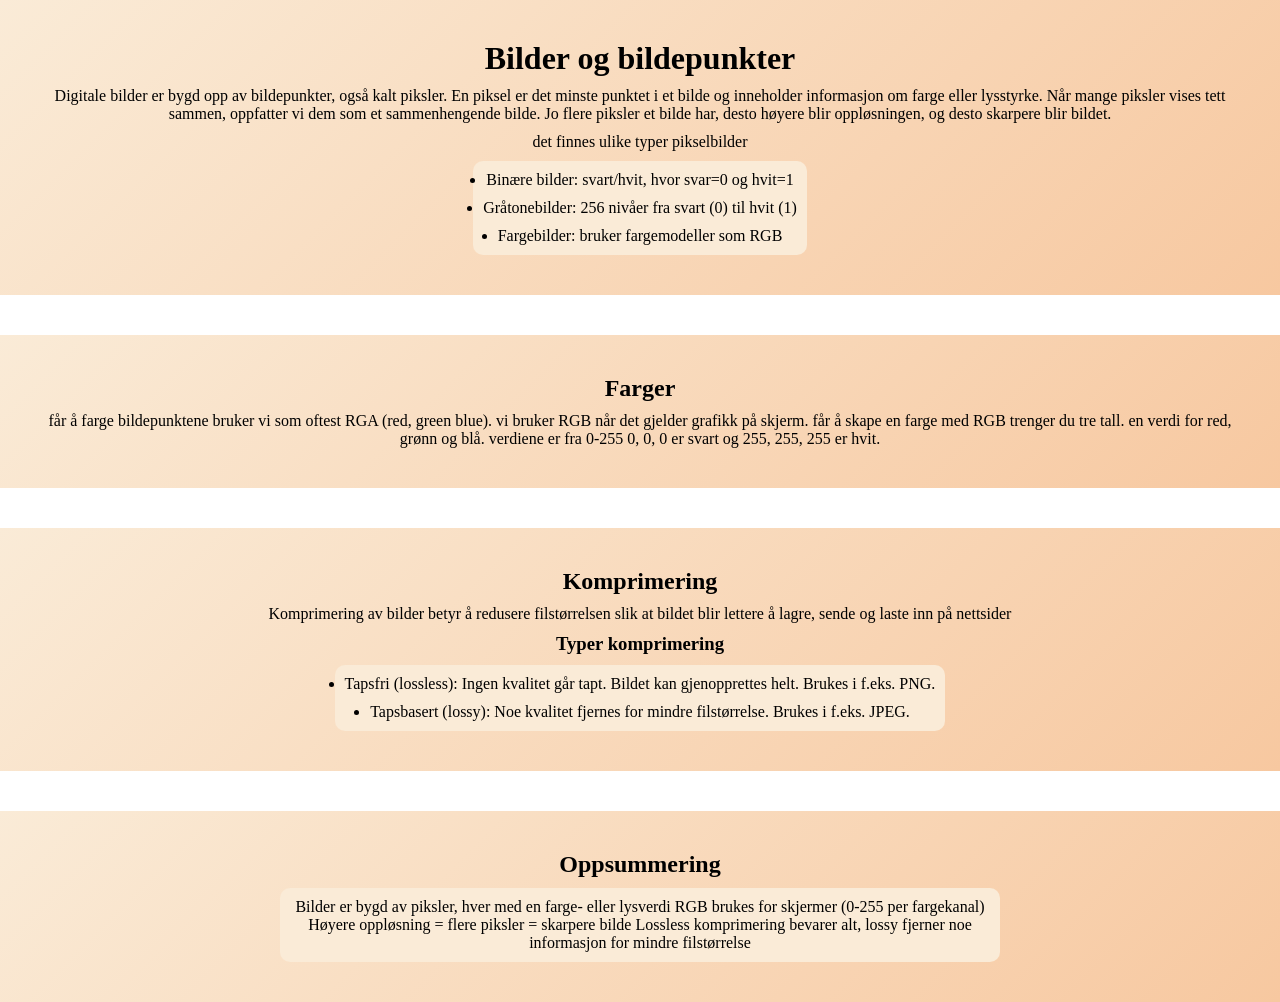
<file: bilde-bildepunkt.html>
<!DOCTYPE html>
<html lang="en">

<head>
    <meta charset="UTF-8">
    <meta name="viewport" content="width=device-width, initial-scale=1.0">
    <title>Document</title>
    <link rel="stylesheet" href="style.css">
</head>

<body>
    <div class="container">
        <div class="bilder">
            <h1>Bilder og bildepunkter</h1>
            <p>Digitale bilder er bygd opp av bildepunkter, også kalt piksler. En piksel er det minste punktet i et bilde og
                inneholder informasjon om farge eller lysstyrke. Når mange piksler vises tett sammen, oppfatter vi dem som
                et
                sammenhengende bilde. Jo flere piksler et bilde har, desto høyere blir oppløsningen, og desto skarpere blir
                bildet. </p>
            <p>det finnes ulike typer pikselbilder</p>
            <ul>
                <li>Binære bilder: svart/hvit, hvor svar=0 og hvit=1</li>
                <li>Gråtonebilder: 256 nivåer fra svart (0) til hvit (1)</li>
                <li>Fargebilder: bruker fargemodeller som RGB</li>
            </ul>
        </div>
        <div class="farger">
            <h2>Farger</h2>
            <p>får å farge bildepunktene bruker vi som oftest RGA (red, green blue). vi bruker RGB når det gjelder grafikk
                på
                skjerm. får å skape en farge med RGB trenger du tre tall. en verdi for red, grønn og blå. verdiene er fra
                0-255
                0, 0, 0 er svart og 255, 255, 255 er hvit.</p>
        </div>
        <div class="komprimering">
            <h2>Komprimering</h2>
            <p>Komprimering av bilder betyr å redusere filstørrelsen slik at bildet blir lettere å lagre, sende og laste inn
                på
                nettsider</p>
            <h3>Typer komprimering</h3>
            <ul>
                <li>Tapsfri (lossless): Ingen kvalitet går tapt. Bildet kan gjenopprettes helt. Brukes i f.eks. PNG.</li>
                <li>Tapsbasert (lossy): Noe kvalitet fjernes for mindre filstørrelse. Brukes i f.eks. JPEG.</li>
            </ul>
        </div>
        <div class="oppsumering">
            <h2>Oppsummering</h2>
            <ul>
                </li>Bilder er bygd av piksler, hver med en farge- eller lysverdi</li>
                </li>RGB brukes for skjermer (0-255 per fargekanal)</li>
                </li>Høyere oppløsning = flere piksler = skarpere bilde</li>
                </li>Lossless komprimering bevarer alt, lossy fjerner noe informasjon for mindre filstørrelse</li>
            </ul>
        </div>
    </div>



</body>

</html>
</file>
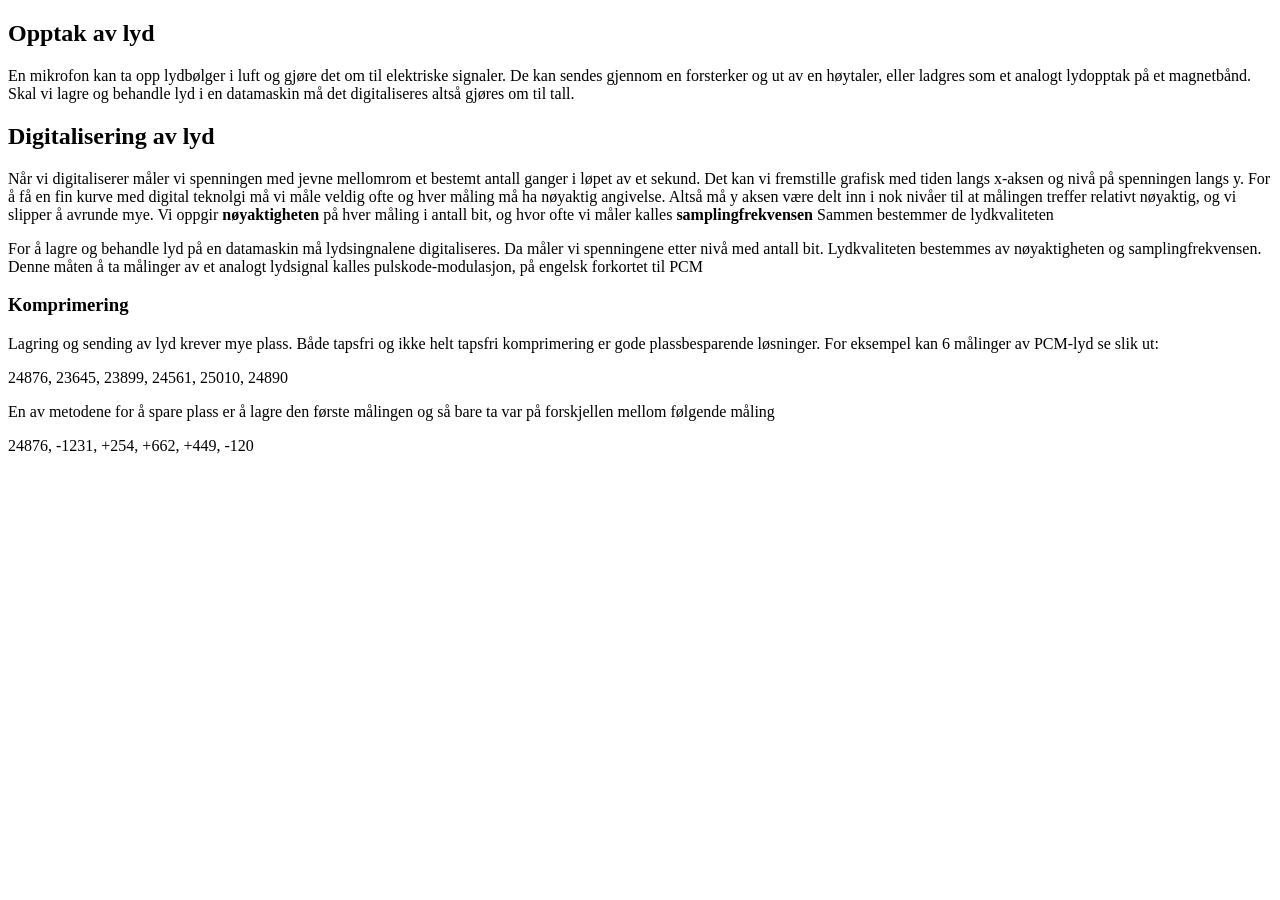
<file: digitale-lydopptak.html>
<!DOCTYPE html>
<html lang="en">
<head>
    <meta charset="UTF-8">
    <meta name="viewport" content="width=device-width, initial-scale=1.0">
    <title>Document</title>
</head>
<body>
    <h2>Opptak av lyd</h2>
    <p>En mikrofon kan ta opp lydbølger i luft og gjøre det om til elektriske signaler. De kan sendes gjennom en forsterker og ut av en høytaler, eller ladgres som et analogt lydopptak på et magnetbånd. Skal vi lagre og behandle lyd i en datamaskin må det digitaliseres altså gjøres om til tall.</p>
    <h2>Digitalisering av lyd</h2>
    <p>Når vi digitaliserer måler vi spenningen med jevne mellomrom et bestemt antall ganger i løpet av et sekund. Det kan vi fremstille grafisk med tiden langs x-aksen og nivå på spenningen langs y. For å få en fin kurve med digital teknolgi må vi måle veldig ofte og hver måling må ha nøyaktig angivelse. Altså må y aksen være delt inn i nok nivåer til at målingen treffer relativt nøyaktig, og vi slipper å avrunde mye. Vi oppgir <b>nøyaktigheten</b> på hver måling i antall bit, og hvor ofte vi måler kalles <b>samplingfrekvensen</b> Sammen bestemmer de lydkvaliteten</p>
    <div class="eksempel-grid">
        <div class="graf-container glatt"></div>
        <div class="graf-container hakkete"></div>
    </div>
    <p id="oppsumering">For å lagre og behandle lyd på en datamaskin må lydsingnalene digitaliseres. Da måler vi spenningene etter nivå med antall bit. Lydkvaliteten bestemmes av nøyaktigheten og samplingfrekvensen. Denne måten å ta målinger av et analogt lydsignal kalles pulskode-modulasjon, på engelsk forkortet til PCM</p>

    <h3>Komprimering</h3>
    <p>Lagring og sending av lyd krever mye plass. Både tapsfri og ikke helt tapsfri komprimering er gode plassbesparende løsninger. For eksempel kan 6 målinger av PCM-lyd se slik ut: </p>
    <p class="tall-eksempel"> 24876, 23645, 23899, 24561, 25010, 24890 </p>
    <p>En av metodene for å spare plass er å lagre den første målingen og så bare ta var på forskjellen mellom følgende måling</p>
    <p class="tall-eksempel"> 24876, -1231, +254, +662, +449, -120 </p>

    <p></p>




</body>
</html>
</file>
<file: style.css>
:root{
    --clr-primary-400: hsl(221, 53%, 46%);
    --clr-secondary-500: hsl(198, 58%, 54%);

    --clr-neutral-100: hsl(195, 50%, 97%);
    --clr-neutral-200: hsl(197, 51%, 85%);
    --clr-neutral-800: hsl(197, 20%, 18%);

    --clr-accent-1: hsl(107, 38%, 60%);
    --clr-accent-2: hsl(51, 38%, 60%);
    --clr-accent-3: hsl(18, 38%, 60%);
    --clr-accent-3: hsl(263, 38%, 60%);

    --clr-padding-xs: 4px;
    --clr-padding-s: 8px;
    --clr-padding-m: 16px;
    --clr-padding-l: 24px;
}
*{
    box-sizing: border-box;
    padding: 0;
    border: 0;
    margin: 0;
}
img{
    width: 100%;
    display: block;
}



.bilder{
    display: flex;
    flex-direction: column;
    justify-content: center;
    align-items: center;
    gap: 10px;
    text-align: center;
    background: linear-gradient(135deg, antiquewhite 0%, #f7c8a0 100%);
}


.farger{
    display: flex;
    flex-direction: column;
    justify-content: center;
    align-items: center;
    gap: 10px;
    text-align: center;
    padding-top: 30px;
    background: linear-gradient(135deg, antiquewhite 0%, #f7c8a0 100%);
}

.komprimering{

     display: flex;
    flex-direction: column;
    justify-content: center;
    align-items: center;
    gap: 10px;

    text-align: center;
    padding-top: 30px;
    background: linear-gradient(135deg, antiquewhite 0%, #f7c8a0 100%);
}
.oppsumering{
     display: flex;
    flex-direction: column;
    justify-content: center;
    align-items: center;
    gap: 10px;
    padding-top: 30px;
    background: linear-gradient(135deg, antiquewhite 0%, #f7c8a0 100%);
}

ul{
    display: flex;
    flex-direction: column;
    text-align: center;
    gap: 10px;
    justify-content: center;
    align-items: center;

    background-color: antiquewhite;
    padding: 10px;
    border-radius: 10px;
    max-width: 60%;
    
}

.container{
    display: flex;
    flex-direction: column;
    gap: 40px;
    
    
}

.container > *{
    padding: 40px;
    
}
</file>
